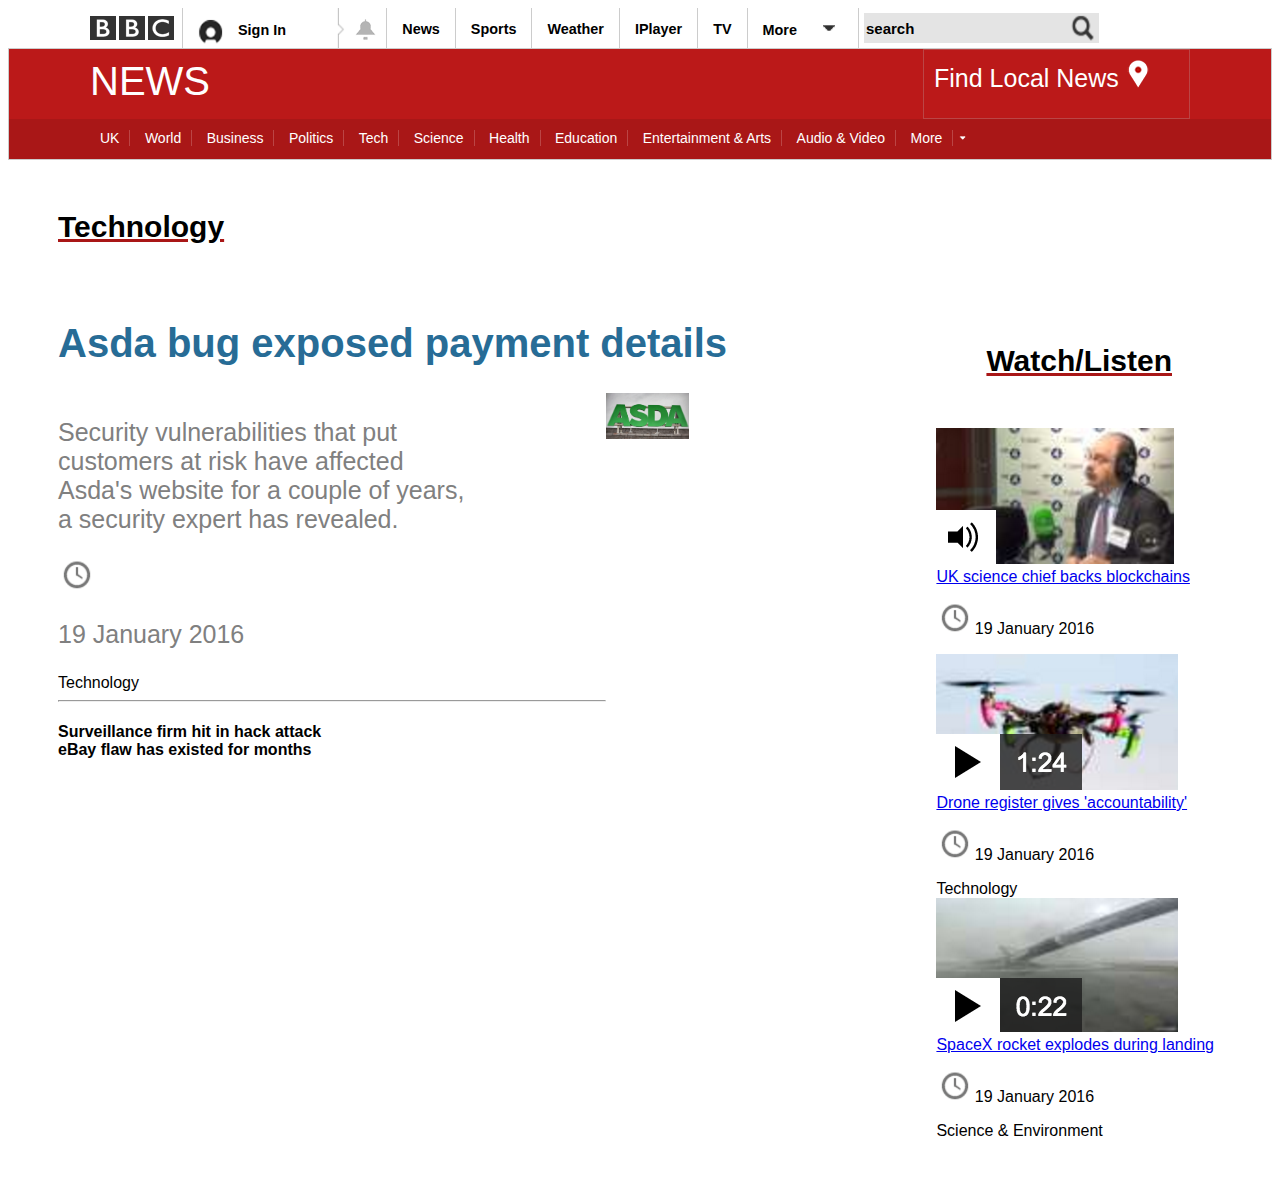
<file: tasks/task3/BBC_website/index.html>
﻿<!DOCTYPE html>
<html>
<head>
    <meta charset="utf-8" />
    <title></title>
    <link rel="stylesheet" href="Style.css"/>
</head>
<body>
    <nav id="topbar">
        <a href="index.html">
            <img id="logo" src="imgs/bbc-logo.png" alt="BBC Site" />
        </a>
        <div id="signin_div" class="topbar_section">
            <img id="signin_img" src="imgs/signinimage.png" alt="Sign In" />
            <span id="signin_txt">Sign In</span>
        </div>
        <div id="bell_div">
            <img src="imgs/wigglyline.png" />
            <img id="bell" src="imgs/bell.png" />
        </div>
        <div class="topbar_section topbar_menu">
            News
        </div>
        <div class="topbar_section topbar_menu">
            Sports
        </div>
        <div class="topbar_section topbar_menu">
            Weather
        </div>
        <div class="topbar_section topbar_menu">
            IPlayer
        </div>
        <div class="topbar_section topbar_menu">
            TV
        </div>
        <div class="topbar_section topbar_menu">
            More
            <img id="more_arrow" src="imgs/more-arrow.png" />
        </div>
        <div id="search_div" class="topbar_section">
            <input id="search_box" type="text" value="search" placeholder="Search" />
            <input id="magnifying_glass" type="image" src="imgs/magnifying-glass.png" />
        </div>

    </nav>
    <!-- nav end -->
    <header>
        <!--begin red header-->
        <section id="menu_bar">
            <h1>NEWS</h1>
            <div id="local_news">
                <a href="#">Find Local News</a>
                <img src="imgs/pointer.png" />
            </div>
        </section>
        <nav id="menubar2_container">
            <div id="menubar2">
                <a href="#">UK</a>
                <a href="#">World</a>
                <a href="#">Business</a>
                <a href="#">Politics</a>
                <a href="#">Tech</a>
                <a href="#">Science</a>
                <a href="#">Health</a>
                <a href="#">Education</a>
                <a href="#">Entertainment &amp; Arts</a>
                <a href="#">Audio &amp; Video</a>
                <a href="#" class="no_border">More</a>
                <img id="down_arrow" src="imgs/down-arrow.png" />
            </div>
        </nav>
        <!--end red header-->
    </header>
    <!--header end-->
    <section id="sec_main">
        <h3>Technology</h3>
        <div id="main">
            <div id="left_div">
                <h1>Asda bug exposed payment details</h1>
                <div id="article_main1">
                    <div id="article_main2">
                        <p>
                            Security vulnerabilities that put customers at risk have affected
                            Asda's website for a couple of years, a security expert has revealed.
                        </p>
                        <div>
                            <img src="imgs/clock.png"/>
                            <p> 19 January 2016</p>

                            <span>Technology</span>
                        </div>
                        <hr />
                        <h4>
                            Surveillance firm hit in hack attack
                            <br />
                            eBay flaw has existed for months
                        </h4>
                    </div>
                    <div id="article_main_img">
                        <img id="img_main"src="imgs/main-article-image.png"/>
                    </div>
                </div>
            </div>
            <div id="right_div">
                <h3>Watch/Listen</h3>
                <div id="watch_right">
                    <div>
                        <img src="imgs/article1.png"/>
                        <div>
                            <a href="#">UK science chief backs blockchains</a>
                            <p>
                                <img src="imgs/clock.png"/>
                                19 January 2016
                            </p>
                        </div>
                    </div>
                    <div>
                        <img src="imgs/article2.png"/>
                        <div>
                            <a href="#">Drone register gives 'accountability'</a>
                            <p>
                                <img src="imgs/clock.png"/>
                                19 January 2016
                            </p>
                            <span>Technology</span>
                        </div>
                    </div>
                    <div>
                        <img src="imgs/article3.png"/>
                        <div>
                            <a href="#">SpaceX rocket explodes during landing</a>
                            <p>
                                <img src="imgs/clock.png"/>
                                19 January 2016
                            </p>
                            <span>Science & Environment</span>
                        </div>
                    </div>
                </div>
            </div>
        </div>
    </section>
</body>
</html>
</file>
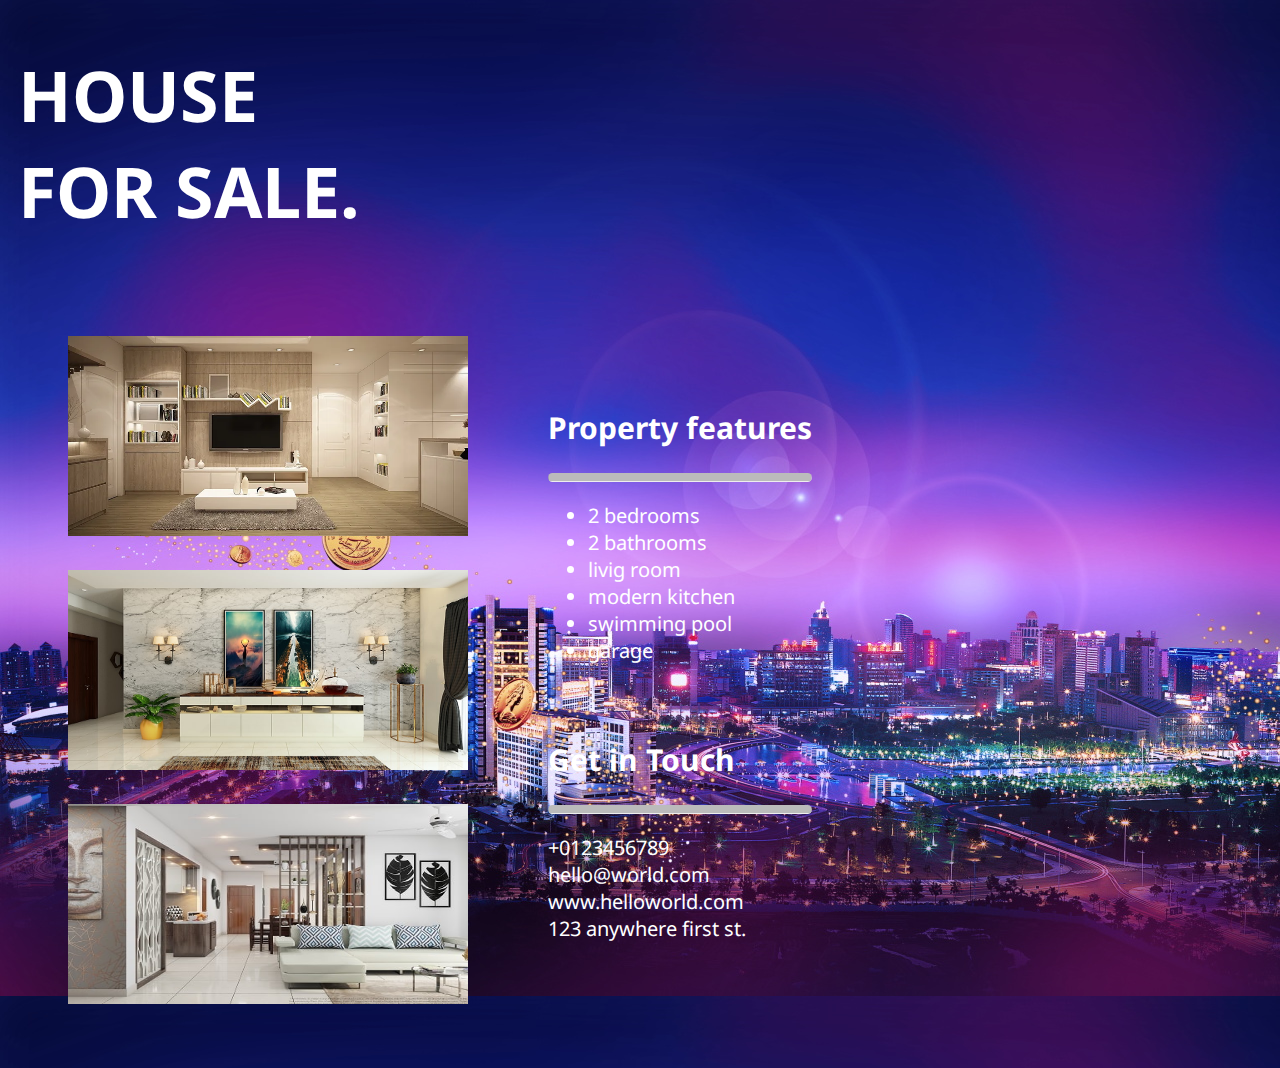
<file: tasks/task2/task_2/htmlpage.html>
﻿<!DOCTYPE html>
<html>
<head>
    <meta charset="utf-8" />
    <title>Real Estat</title>
    <link rel="preconnect" href="https://fonts.googleapis.com">
    <link rel="preconnect" href="https://fonts.gstatic.com" crossorigin>
    <link href="https://fonts.googleapis.com/css2?family=Noto+Sans:ital,wght@0,100..900;1,100..900&display=swap" rel="stylesheet">
    <link href="StyleSheet.css" rel="stylesheet" />
</head>
<body>
    <header>
            <h1>HOUSE <br />FOR SALE.</h1>
    </header>
    <div class="home">
        <div>
            <div>
                <img src="img/img1.jpg" />
            </div>
            <div>
                <img src="img/img2.jpg" />
            </div>
            <div>
                <img src="img/img3.jpg" />
            </div>
        </div>
        <div>
            <div>
                <h2>
                    Property features
                </h2>
                <hr class="rounded" />
                <ul>
                    <li>2 bedrooms</li>
                    <li>2 bathrooms</li>
                    <li>livig room</li>
                    <li>modern kitchen</li>
                    <li>swimming pool</li>
                    <li>garage</li>
                </ul>
            </div>
            <div>
                <h2>
                    Get in Touch
                </h2>
                <hr class="rounded" />
                <p>
                    +0123456789<br />
                    hello@world.com<br />
                    www.helloworld.com<br />
                    123 anywhere first st.
                </p>
            </div>
        </div>
    </div>
</body>
</html>
</file>
<file: tasks/task3/BBC_website/Style.css>
﻿body {
    font-family:Helvetica;
}

#topbar{
    /*background-color:beige;*/
    display:flex;
    height:40px;
    width:1100px;
    margin:0 auto;
}

.topbar_section{
    border-left:1px #ccc solid;
}

.topbar_menu{
    font-weight:bold;
    font-size:90%;
    padding:13px 15px 0 15px;
}

#logo{
    margin-top:8px;
    margin-right:8px;
}

#signin_div{
    display:flex;
}

#signin_img{
    width:25px;
    height:25px;
    margin:11px 15px;
}

#signin_txt{
    margin-top:14px;
    font-weight:bold;
    font-size:90%;
    padding-right:50px;
}

#bell_div{
    display:flex;
}

#bell{
    height:25px;
    margin:9px 8px 0 8px;
}

#more_arrow{
    margin-left:20px;
}

#search_div{
    display:flex;
}

#search_box{
    background-color:#e4e4e4;
    border:none;
    font-weight:bold;
    font-size:15px;
    margin:5px 0 5px 5px;
}
#magnifying_glass{
    width:30px;
    height:30px;
    margin-top:5px;
}

header {
    background-color: #bb1919;
    border:1px solid #ccc;
}

#menu_bar {
    display: flex;
    width: 1100px;
    height: 70px;
    min-width: 1100px;
    margin: 0 auto;
    justify-content: space-between;
}

#menu_bar h1{
    margin:0;
    color:white;
    font-size:40px;
    font-weight:normal;
    padding-top:10px;
}

#local_news{
    border:1px #bb4545 solid ;
    width:250px;
    padding:5px 5px 0 10px;
}

#local_news a {
    color: white;
    text-decoration:none;
    font-size: 25px;
    position:relative;
    top:-8px;
    /*font-weight: normal;*/
}

#local_news a:hover{
    text-decoration:underline;
}

#menubar2_container{
    background-color:#A91717;
}

#menubar2{
    width:1100px;
    height:40px;
    margin:0 auto;
}

#menubar2 a{
    color:white;
    text-decoration:none;
    padding:0 10px;
    position:relative;
    top:10px;
    font-size:14px;
    border-right:1px solid #bb4545;
}

#down_arrow {
    position: relative;
    top: 10px;
}

.no-border {
    border: none !important;
}


#main {
    display: flex;
    margin: 50px;
}

#sec_main h3 {
    font-size: 30px;
    text-decoration-line: underline;
    text-decoration-color: #A91717;
    margin:50px;
}

#left_div h1 {
    color: #276c96;
    font-size: 40px;
}

#article_main1{
    display:flex;
}

#article_main2 p {
    width: 75%;
    /*height: 50px;*/
    font-size:25px;
    color:#808080;
}
#img_main {
    width: 25%;
/*    height: 25%;
*/}
</file>
<file: tasks/task2/task_2/StyleSheet.css>
﻿body {
    background-image: url("img/bg1.jpg");
}

img{
    width:400px;
    height:200px;
/*    margin:auto;
*/}

h1 {
    font-family: "Noto Sans", sans-serif;
    font-size:70px;
    color:white;
}

header{
    padding-bottom:0px;
    margin:10px;
}

div{
    padding:10px;
    margin:10px;
}

ul,p {
    font-family: "Noto Sans", sans-serif;
    color: white;
    font-size:20px;
}

h2,h3 {
    font-family: "Noto Sans", sans-serif;
    font-size:30px;
    color:white;
}

hr.rounded {
    border-top: 8px solid #bbb;
    border-radius: 5px;
}

.home{
    display:flex;
    align-items:center;
    justify-content:flex-start;
}
</file>
